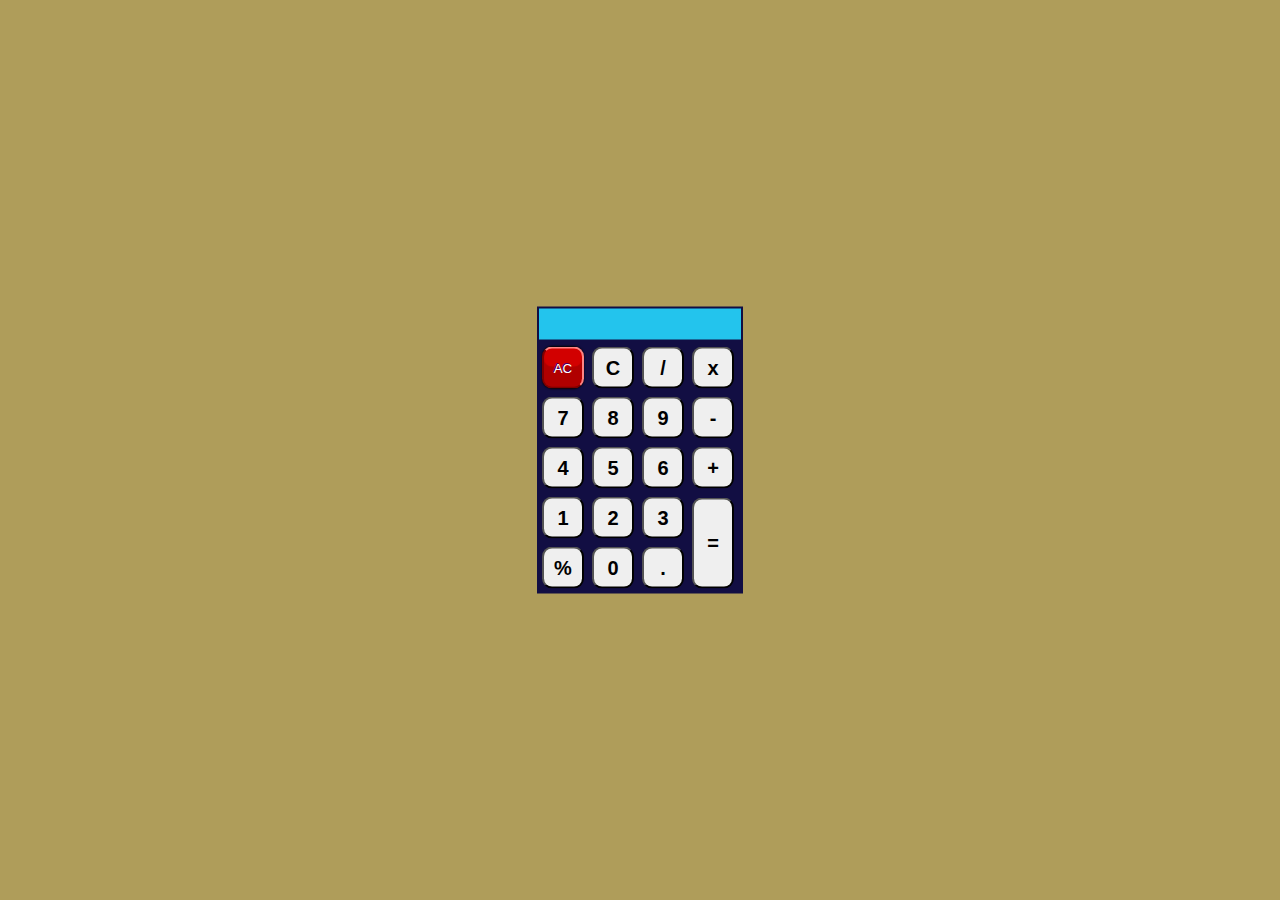
<file: js-assignment-worddoc/Calculatorapp/index.html>
<!DOCTYPE html>
<html lang="en">
<head>
    <meta charset="UTF-8">
    <meta name="viewport" content="width=device-width, initial-scale=1.0">
    <meta http-equiv="X-UA-Compatible" content="ie=edge">
    <title>Calculator</title>
    <link rel="stylesheet" href="./style.css">
    <script src="./script.js"></script>
</head>
<body>
   
    <div class="container">
        <form name="form">
            <input class="textview" name="textview">
        </form>
            <table>
                <tr>
                        <td><input class="allclearButton" type="button" value="AC" onclick="clean()"></td>
                        <td><input class="button" type="button" value="C" onclick="back()"></td>
                        <td><input class="button" type="button" value="/" onclick="insert('/')"></td>
                        <td><input class="button" type="button" value="x" onclick="insert('*')"></td>
                </tr>
                <tr>
                        <td><input class="button" type="button" value="7" onclick="insert(7)"></td>
                        <td><input class="button" type="button" value="8" onclick="insert(8)"></td>
                        <td><input class="button" type="button" value="9" onclick="insert(9)"></td>
                        <td><input class="button" type="button" value="-" onclick="insert('-')"></td>
                 </tr>
                 <tr>
                        <td><input class="button"  type="button" value="4" onclick=insert(4)></td>
                        <td><input class="button" type="button" value="5" onclick=insert(5)></td>
                        <td><input class="button" type="button" value="6" onclick="insert(6)"></td>
                        <td><input class="button" type="button" value="+" onclick="insert('+')"></td>
                </tr>
                 <tr>
                        <td><input class="button" type="button" value="1" onclick="insert(1)"></td>
                        <td><input class="button" type="button" value="2" onclick="insert(2)"></td>
                        <td><input class="button" type="button" value="3" onclick="insert(3)"></td>
                        <td rowspan="2"><input class="equalButton" type="button" value="=" onclick=equals()></td>
              </tr>
                <tr>
                       <td><input class="button" type="button" value="%" onclick="insert('%')"></td>
                       <td><input class="button" type="button" value="0" onclick="insert('0')"></td>
                       <td><input class="button" type="button" value="." onclick="insert('.')"> </td>
                        
                </tr>

            </table>
    </div>
</body>
</html>
</file>
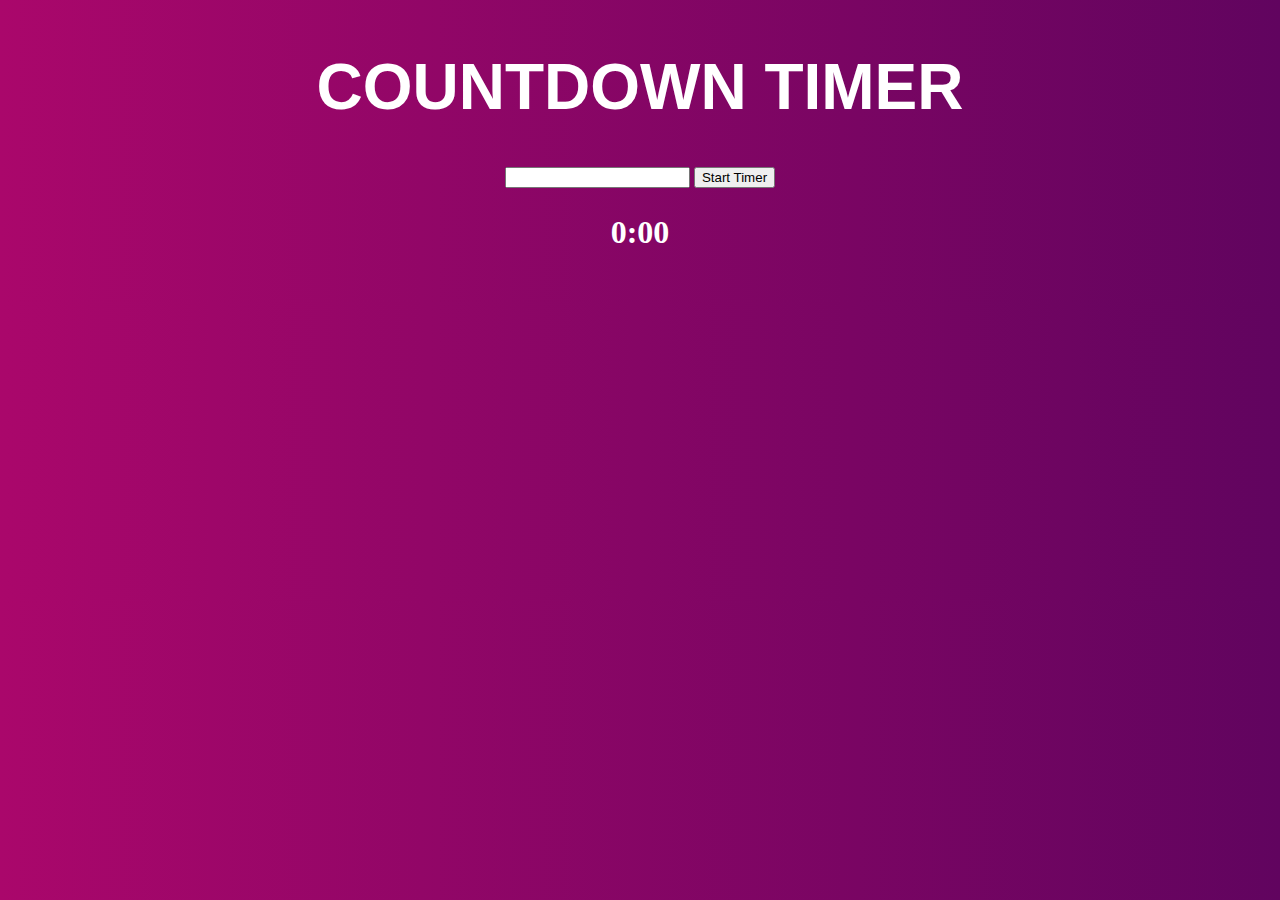
<file: js-assignment-worddoc/COUNTDOWN-TIMER/index.html>
<!DOCTYPE html>
<html lang="en">
<head>
    <meta charset="UTF-8">
    <meta http-equiv="X-UA-Compatible" content="IE=edge">
    <meta name="viewport" content="width=device-width, initial-scale=1.0">
    <title>COUNTDOWN TIMER</title>
    <script src="script.js"></script>
    <link rel="stylesheet" href="style.css">
</head>
<body>
  <div class="container">
        <h1>COUNTDOWN TIMER</h1>
        <input type="text" id="minutes">
        <input type="button" id="start" value="Start Timer">
        <h2 id="time">0:00</h2>
    </div>
</body> 
</html>
</file>
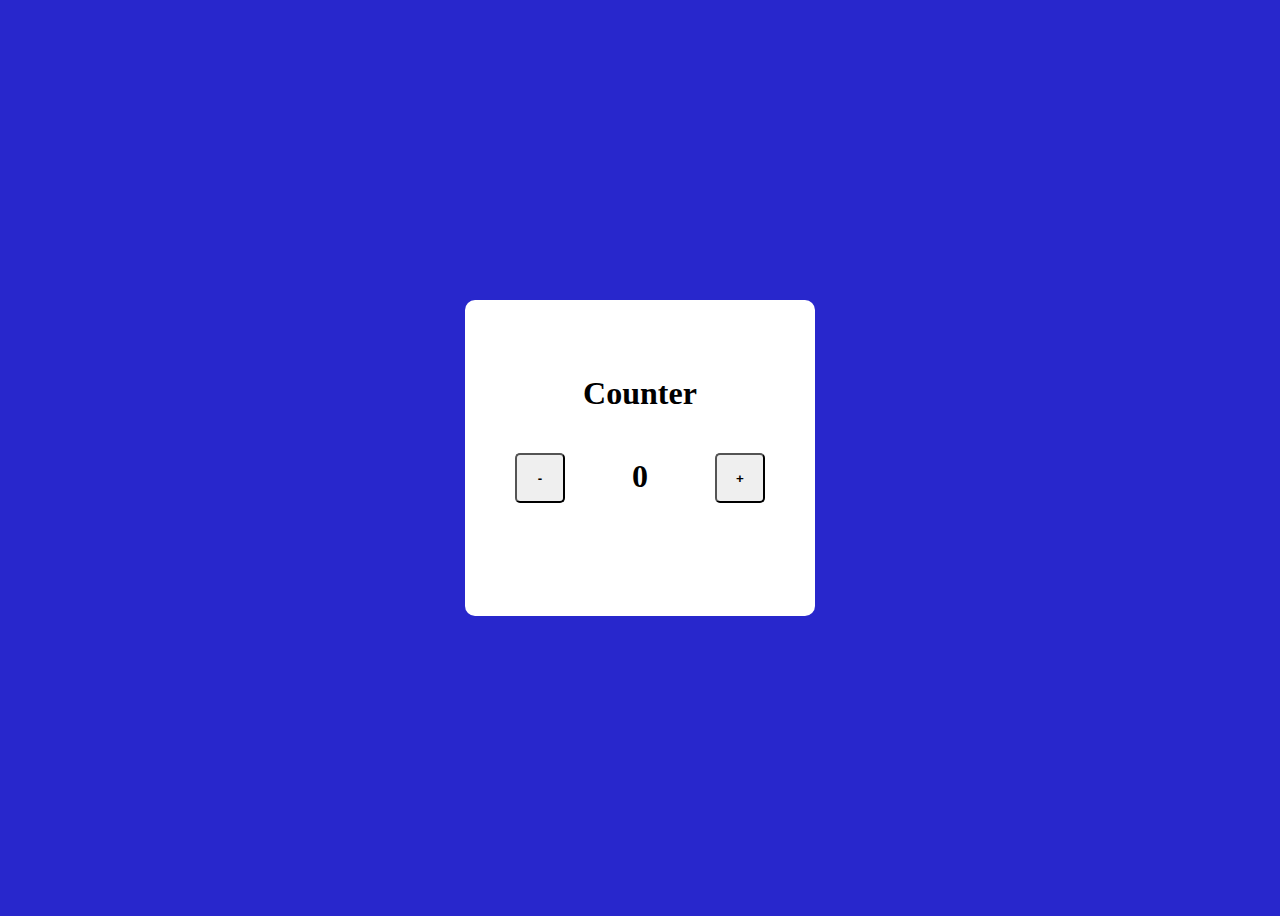
<file: js-assignment-worddoc/Counter-APP-PRACTICE/index.html>
<!DOCTYPE html>
<html lang="en">
  <head>
    <meta charset="UTF-8" />
    <meta http-equiv="X-UA-Compatible" content="IE=edge" />
    <meta name="viewport" content="width=device-width, initial-scale=1.0" />
    <title>Basic Counter</title>
    <link rel="stylesheet" href="style.css" />
  </head>
  <body>
    <div class="container">
      <h1>Counter</h1>
      <div class="counter">
        <button onclick="decrease()">-</button>
        <h1 id="number"></h1>
        <button onclick="increase()">+</button>
      </div>
      <p id="error">Error</p>
    </div>
  </body>

  <script>
   let numele = document.querySelector('#number');
   let erele = document.querySelector('#error');
    number.innerText = '0';
    let count = 0;
    function decrease()
    {
      count=count-1;
      numele.innerText=count;
      if(count<0)
      {
        erele.style.display="block";
      }
    }
    function increase()
    {
      count=count+1;
      numele.innerText=count;
      if(count>=0)
      {
        erele.style.display="none";
      }
    }
  </script>
</html>
</file>
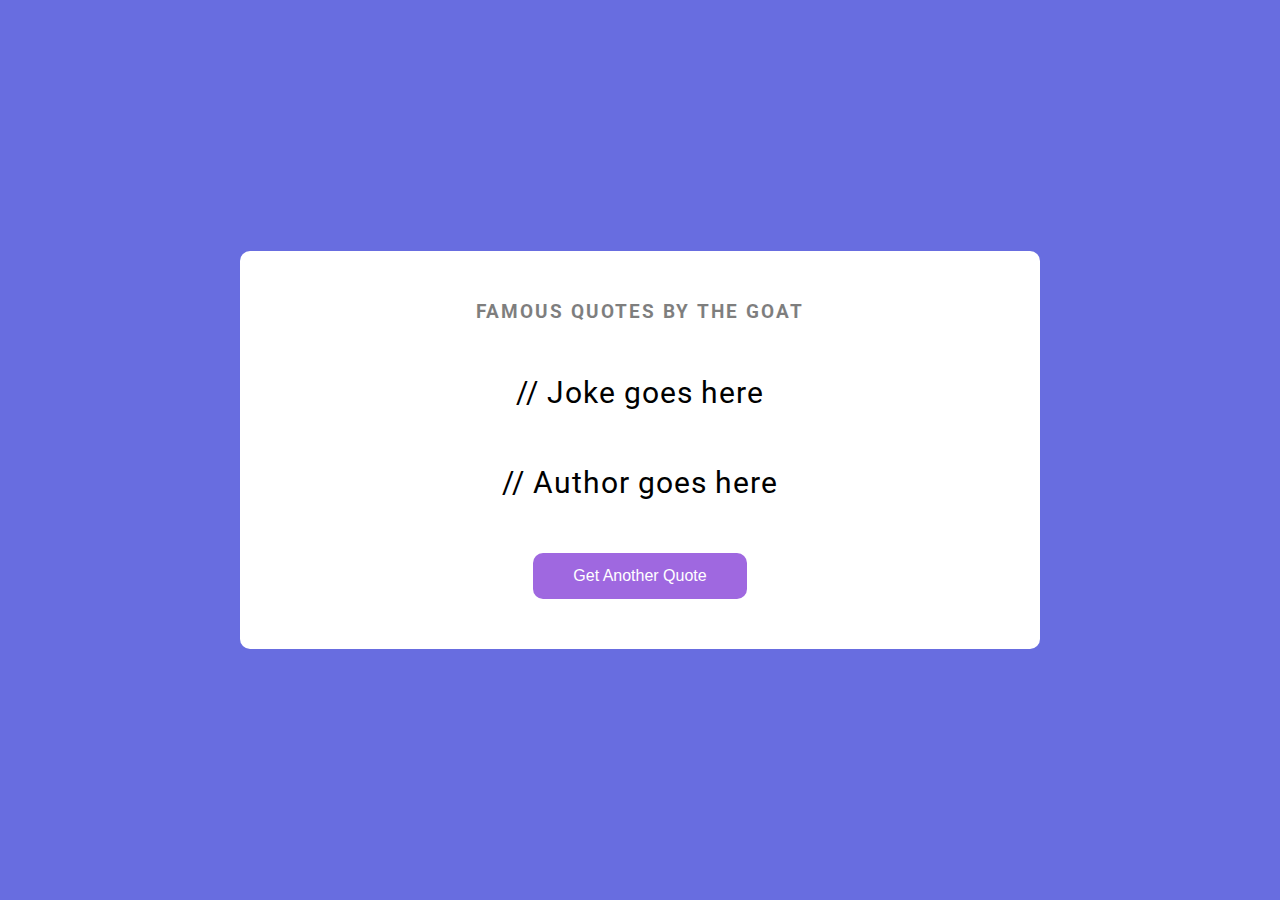
<file: js-assignment-worddoc/Randomquotegenrator/index.html>
<!DOCTYPE html>
<html lang="en">
  <head>
    <meta charset="UTF-8" />
    <meta name="viewport" content="width=device-width, initial-scale=1.0" />
    <link rel="stylesheet" href="style.css" />
    <title>Dad Jokes</title>
  </head>
  <body>
    <div class="container">
      <h3>FAMOUS QUOTES BY THE GOAT</h3>
      <div id="joke" class="joke">// Joke goes here</div>
      <div id="author" class="author">// Author goes here</div>
      <button id="jokeBtn" class="btn">Get Another Quote</button>
    </div>
    <script src="script.js"></script>
  </body>
</html>
</file>
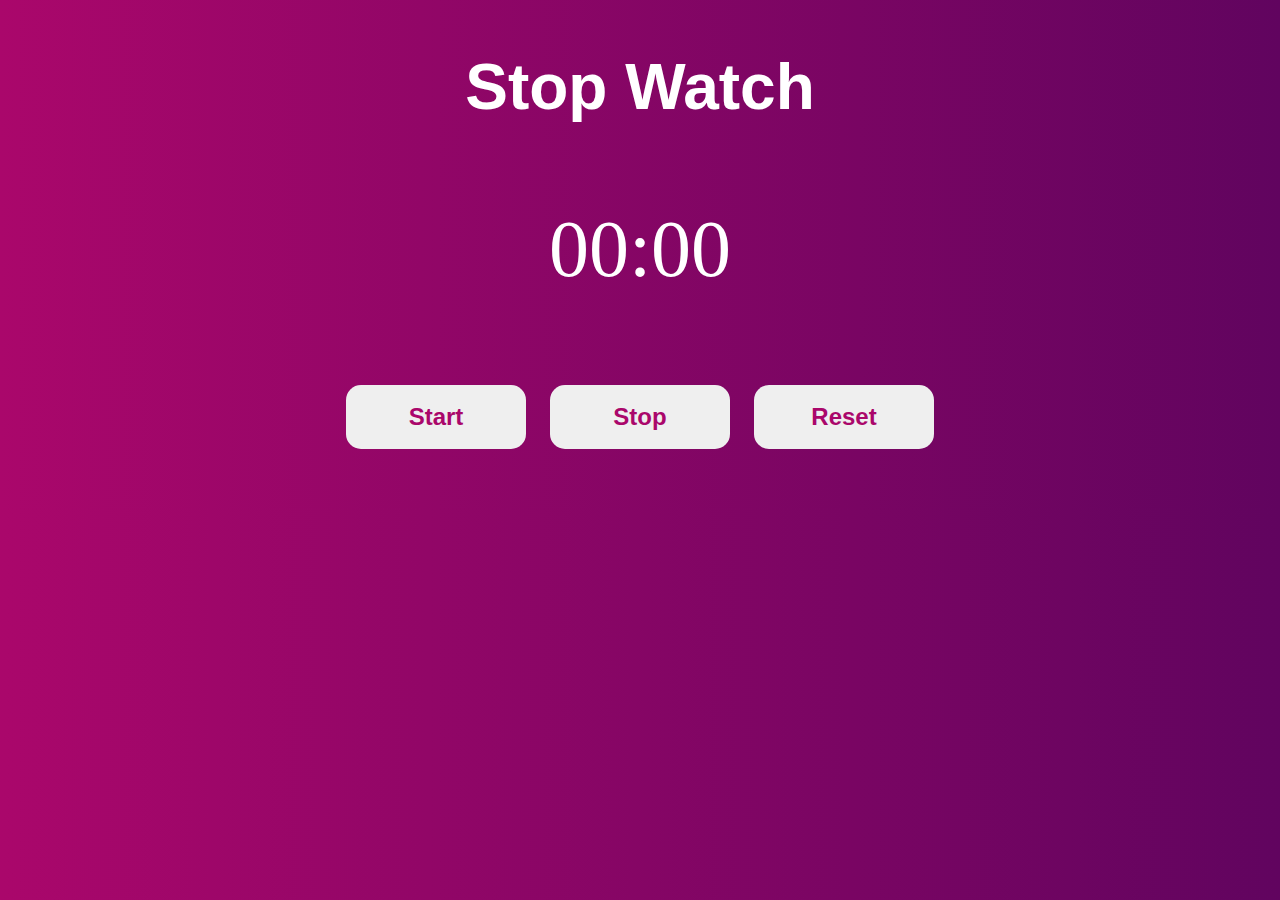
<file: js-assignment-worddoc/STOPWATCH/index.html>
<!DOCTYPE html>
<html lang="en">
<head>
    <meta charset="UTF-8">
    <meta http-equiv="X-UA-Compatible" content="IE=edge">
    <meta name="viewport" content="width=device-width, initial-scale=1.0">
    <title>JavaScript Stop Watch</title>
    <script src="script.js"></script>
    <link rel="stylesheet" href="style.css">
</head>
<body>
    <div class="container">
        <h1>Stop Watch</h1>
        <p id="time"><span id="second">00</span>:<span id="tens">00</span></p>
        <button id="btn-start">Start</button>
        <button id="btn-stop">Stop</button>
        <button id="btn-reset">Reset</button>
    </div>
</body> 
</html>
</file>
<file: js-assignment-worddoc/Calculatorapp/style.css>
body {
  background-color: #af9d5a;
}

.textview {
  display: inline-block;
  margin: 2px;
  width: 198px;
  height: 29px;
  font-size: 20px;
  font-weight: bold;
  background-color: #23c4ed;
  border: none;
}

.equalButton {
  cursor: pointer;
  display: inline-block;
  margin: 2px;
  width: 42px;
  height: 91px;
  outline: none;
  font-size: 20px;
  font-weight: bold;
  border-radius: 10px;
}

.button {
  cursor: pointer;
  display: inline-block;
  margin: 2px;
  width: 42px;
  height: 42px;
  font-size: 20px;
  font-weight: bold;
  border-radius: 10px;
  outline: none;
}

.button:active,
.allclearButton:active,
.equalButton:active {
  background-color: #3e8e41;
  box-shadow: 0 3px #666;
  transform: translateY(4px);
}

.button:hover,
.equalButton:hover {
  background-color: #1fcc4a;
  border-top: 2px solid #383cc1;
  border-right: 2px solid #383cc1;
  border-bottom: 2px solid #ae5700;
  border-left: 2px solid #ae5700;
}

.allclearButton {
  border-radius: 10px;
  color: #fff;
  margin: 2px;
  width: 42px;
  height: 42px;
  text-shadow: -1px -1px 0px #44006f;
  background-color: #d20000;
  border-top: 2px solid #ff8484;
  border-right: 2px solid #ff8484;
  border-bottom: 2px solid #800000;
  border-left: 2px solid #800000;
  box-shadow: 0px 0px 2px #030303, inset 0px -20px 1px #b00000;
  outline: none;
}

.container {
  background: #120e43;
  background-size: cover;
  position: absolute;
  top: 50%;
  left: 50%;
  transform: translateX(-50%) translateY(-50%);
}
</file>
<file: js-assignment-worddoc/COUNTDOWN-TIMER/style.css>
body{
    margin: 0%;
    padding: 0%;
    background: linear-gradient(to right, #AA076B, #61045F);
    overflow: hidden;
}
.container{
    margin: 50px auto;
    text-align: center;
}
h1{
    font-size: 4em;
    font-family: Arial, Helvetica, sans-serif;
    color: #ffff;
}
#time{
    font-size: 2em;
    color: #ffff;
}
button{
    border: none;
    padding: 18px 10px;
    font-size: 1.5em;
    width: 180px;
    margin: 10px;
    border-radius: 15px;
    color: #AA076B;
    font-weight: bold;
}
button:hover{
    cursor: pointer;
    background-color: transparent;
    color: #ffff;
    transition: 0.4s;
    border: none;
}
</file>
<file: js-assignment-worddoc/Counter-APP-PRACTICE/style.css>
body{
    background-color: #2827CC;
    display: flex;
    align-items: center;
    justify-content: center;
    height: 100vh;
}

.container{
    background-color: #fff;
    width: 250px;
    padding: 50px;
    display: flex;
    flex-direction: column;
    justify-content: center;
    border-radius: 10px;
}
h1{
    text-align: center;
    margin-top: 25px;
}

.counter{
    display: flex;
    justify-content: space-between;    
    padding-bottom: 50px;
}

button{
    width: 50px;
    height: 50px;
    margin-top: 20px;
    border-width: 2px;
    border-radius: 5px;
    font-weight: bolder;
}

p{
    text-align: center;
    color: red;
    display: none;
}
</file>
<file: js-assignment-worddoc/Randomquotegenrator/style.css>
@import url('https://fonts.googleapis.com/css2?family=Roboto:wght@400;700&display=swap');

* {
  box-sizing: border-box;
}

body {
  background-color: #686de0;
  font-family: 'Roboto', sans-serif;
  display: flex;
  flex-direction: column;
  align-items: center;
  justify-content: center;
  height: 100vh;
  overflow: hidden;
  margin: 0;
  padding: 20px;
}

.container {
  background-color: #fff;
  border-radius: 10px;
  padding: 50px 20px;
  text-align: center;
  max-width: 100%;
  width: 800px;
}

h3 {
  margin: 0;
  opacity: 0.5;
  letter-spacing: 2px;
}

.joke {
  font-size: 30px;
  letter-spacing: 1px;
  line-height: 40px;
  margin: 50px auto;
  max-width: 600px;
}
.author {
  font-size: 30px;
  letter-spacing: 1px;
  line-height: 40px;
  margin: 50px auto;
  max-width: 600px;
}
.btn {
  background-color: #9f68e0;
  color: #fff;
  border: 0;
  border-radius: 10px;
  padding: 14px 40px;
  font-size: 16px;
  cursor: pointer;
}

.btn:active {
  transform: scale(0.98);
}
</file>
<file: js-assignment-worddoc/STOPWATCH/style.css>
body{
    margin: 0%;
    padding: 0%;
    background: linear-gradient(to right, #AA076B, #61045F);
    overflow: hidden;
}
.container{
    margin: 50px auto;
    text-align: center;
}
h1{
    font-size: 4em;
    font-family: Arial, Helvetica, sans-serif;
    color: #ffff;
}
#time{
    font-size: 5em;
    color: #ffff;
}
button{
    border: none;
    padding: 18px 10px;
    font-size: 1.5em;
    width: 180px;
    margin: 10px;
    border-radius: 15px;
    color: #AA076B;
    font-weight: bold;
}
button:hover{
    cursor: pointer;
    background-color: transparent;
    color: #ffff;
    transition: 0.4s;
    border: none;
}
</file>
